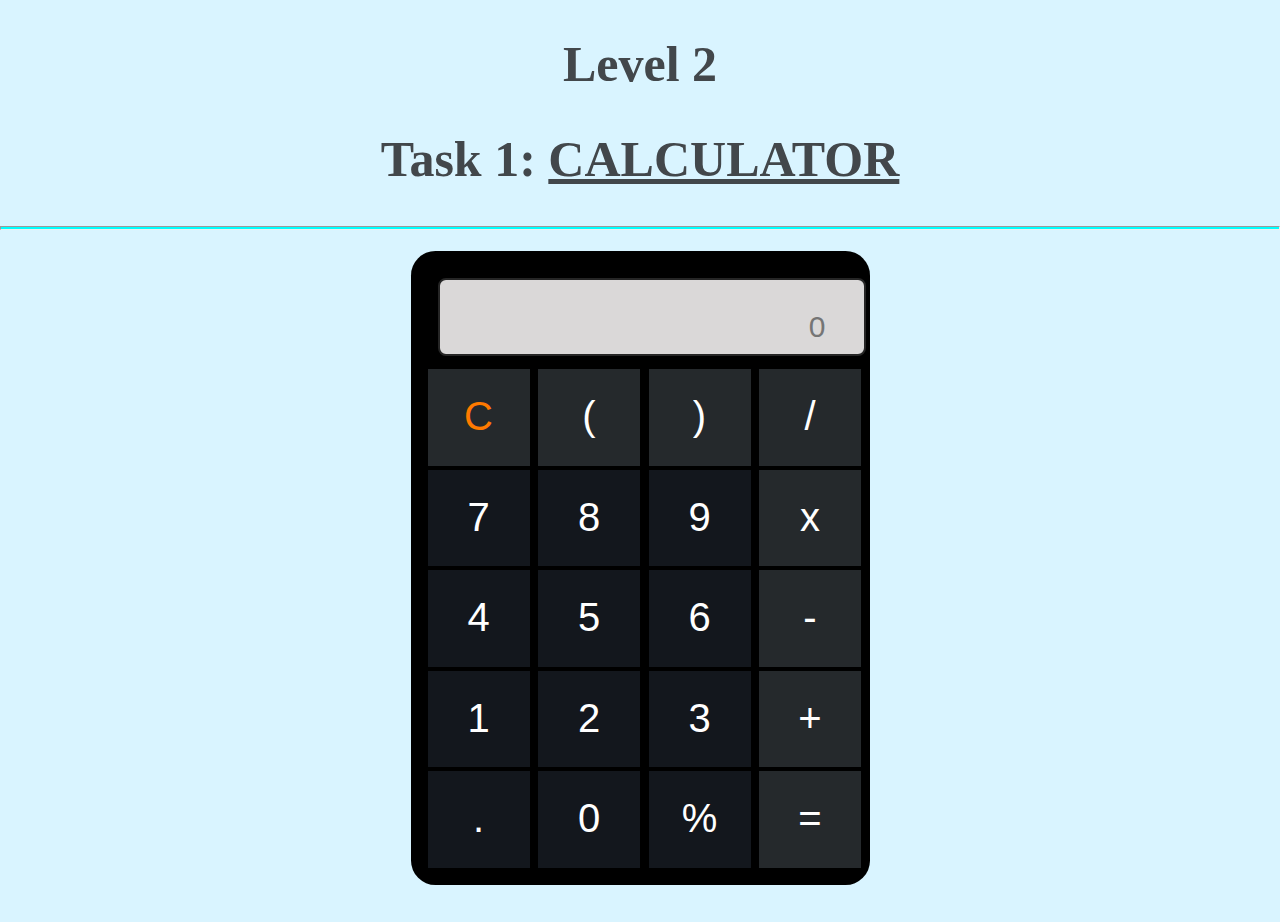
<file: Level-2/Task-1/index.html>
<!DOCTYPE html>
<html lang="en">
<head>
    <meta charset="UTF-8">
    <meta http-equiv="X-UA-Compatible" content="IE=edge">
    <meta name="viewport" content="width=device-width, initial-scale=1.0">
    <title>Calculator</title>
    <link rel="stylesheet" type="text/css" href="style.css">
</head>
<body>
    <h1>Level 2</h1>
    <h1>Task 1: <u>CALCULATOR</u></h1>
    <br/> <br/><hr /> <br /> <br/> 

    <div id="container" class="container">
        <form name="calculator">
            <div class="wrapper">
                    <!-- Input Section -->
                <div class="InputArea">
                    <input id="inputBox" type="text" name="userInput" placeholder="0" disabled/>
                </div>
                <!-- Button Section -->
                <div class="buttons">

                    <div class="btnC btnr1">
                        <input id="ButtonC" type="button" value="C" />
                    </div>
                    <div class="btnMod btnr1">
                        <input id="Button(" type="button" value="(" />
                    </div>
                    <div class="btnSign btnr1">
                        <input id="Button)" type="button" value=")" />
                    </div>
                    <div class="btnD btnr1">
                        <input id="Button/" type="button" value="/" />
                    </div>
                    <div class="btn7 btnr2">
                        <input id="Button7" type="button" value="7" />
                    </div>
                    <div class="btn8 btnr2">
                        <input id="Button8" type="button" value="8" />
                    </div>
                    <div class="btn9 btnr2">
                        <input id="Button9" type="button" value="9" />
                    </div>
                    <div class="btnX btnr1">
                        <input id="Button*" type="button" value="x" />
                    </div>
                    <div class="btn4 btnr2">
                        <input id="Button4" type="button" value="4" />
                    </div>
                    <div class="btn5 btnr2">
                        <input id="Button5" type="button" value="5" />
                    </div>
                    <div class="btn6 btnr2">
                        <input id="Button6" type="button" value="6" />
                    </div>
                    <div class="btnM btnr1">
                        <input id="Button-" type="button" value="-" />
                    </div>
                    <div class="btn1 btnr2">
                        <input id="Button1" type="button" value="1" />
                    </div>
                    <div class="btn2 btnr2">
                        <input id="Button2" type="button" value="2" />
                    </div>
                    <div class="btn3 btnr2">
                        <input id="Button3" type="button" value="3" />
                    </div>
                    <div class="btnAdd btnr1">
                        <input id="Button+" type="button" value="+" />
                    </div>
                    <div class="btnDecimal btnr2">
                        <input id="Button." type="button" value="." />
                    </div>
                    <div class="btn0 btnr2">
                        <input id="Button0" type="button" value="0" />
                    </div>
                    <div class="btnBack btnr2">
                        <input id="Button%" type="button" value="%" />
                    </div>
                    <div class="btnEq btnr1">
                        <input id="Button=" type="button" value="=" />
                    </div>
                </div>
            </div>
        </form>
        <br/>
        <br/>
        <br/>
    </div>
    <script type="text/javascript" src="script.js"></script>
</body>
</html>
</file>
<file: Level-2/Task-1/style.css>
* {
    padding: 0;
    margin: 0;
  }
  
  html{
      background-color: #d9f4ff;
  }
  
  hr {
      height: 2px;
      background-color: aqua;
  }
  
  h1{
      text-align: center;
      color: #42474b;
      height: 25px;
      font-size: 50px;
      padding: 35px;
  }
  
  .wrapper {
    display: grid;
    height: 600px;
    grid-template-rows: 100px 1fr;
    grid-template-columns: 1fr;
    grid-gap: 1px;
    
  }
  
  .buttons {
    display: grid;
    grid-template-rows: repeat(5, 1fr);
    grid-template-columns: repeat(4, 1fr);
    grid-gap: 4px;

  }
  
  .container {
    width: 425px;
    height: 600px;
    border: 2px solid black;
    border-radius: 10px;
    background-color: #000000;
    margin: 0 auto;
    padding: auto;
    box-shadow: 0px 0px 0px 15px rgba(0, 0, 0, 2);
  }
  
  .inputArea {
    background-color: #5b6d7c;
    grid-column: 1/2;
    display: block;
  }
  
  input[type="text"] {
    box-sizing: border-box;
    margin-top: 10px;
    margin-left: 10px;
    padding-top: 30px;
    padding-right: 38px;
    padding-bottom: 10px;
    font-size: 30px;
    background-color: rgb(218, 216, 216);
    text-align: right;
    border: 2px solid rgb(37, 37, 37);
    border-radius: 8px;
  }


  input[type="text"]:disabled {
    color:#000000;
  }
  
  .btnr1 {
    background: #25292c;
    text-align: center;
    width: 102px;
  }
  
  .btnr2 {
    background: #13171d;
    text-align: center;
    width: 102px;
  }
  
  .btnr1 > input {
    background: transparent;
    border: none;
    justify-content: center;
    align-self: end;
    color: white;
    font-size: 2.5em;
    margin-top: 25px;
  }
  
  .btnr2 > input {
    background: transparent;
    border: none;
    justify-content: center;
    align-self: end;
    color: white;
    font-size: 2.5em;
    margin-top: 25px;
  }
  
  .btnC > input {
    color: #ff7a00 !important;
  }
</file>
